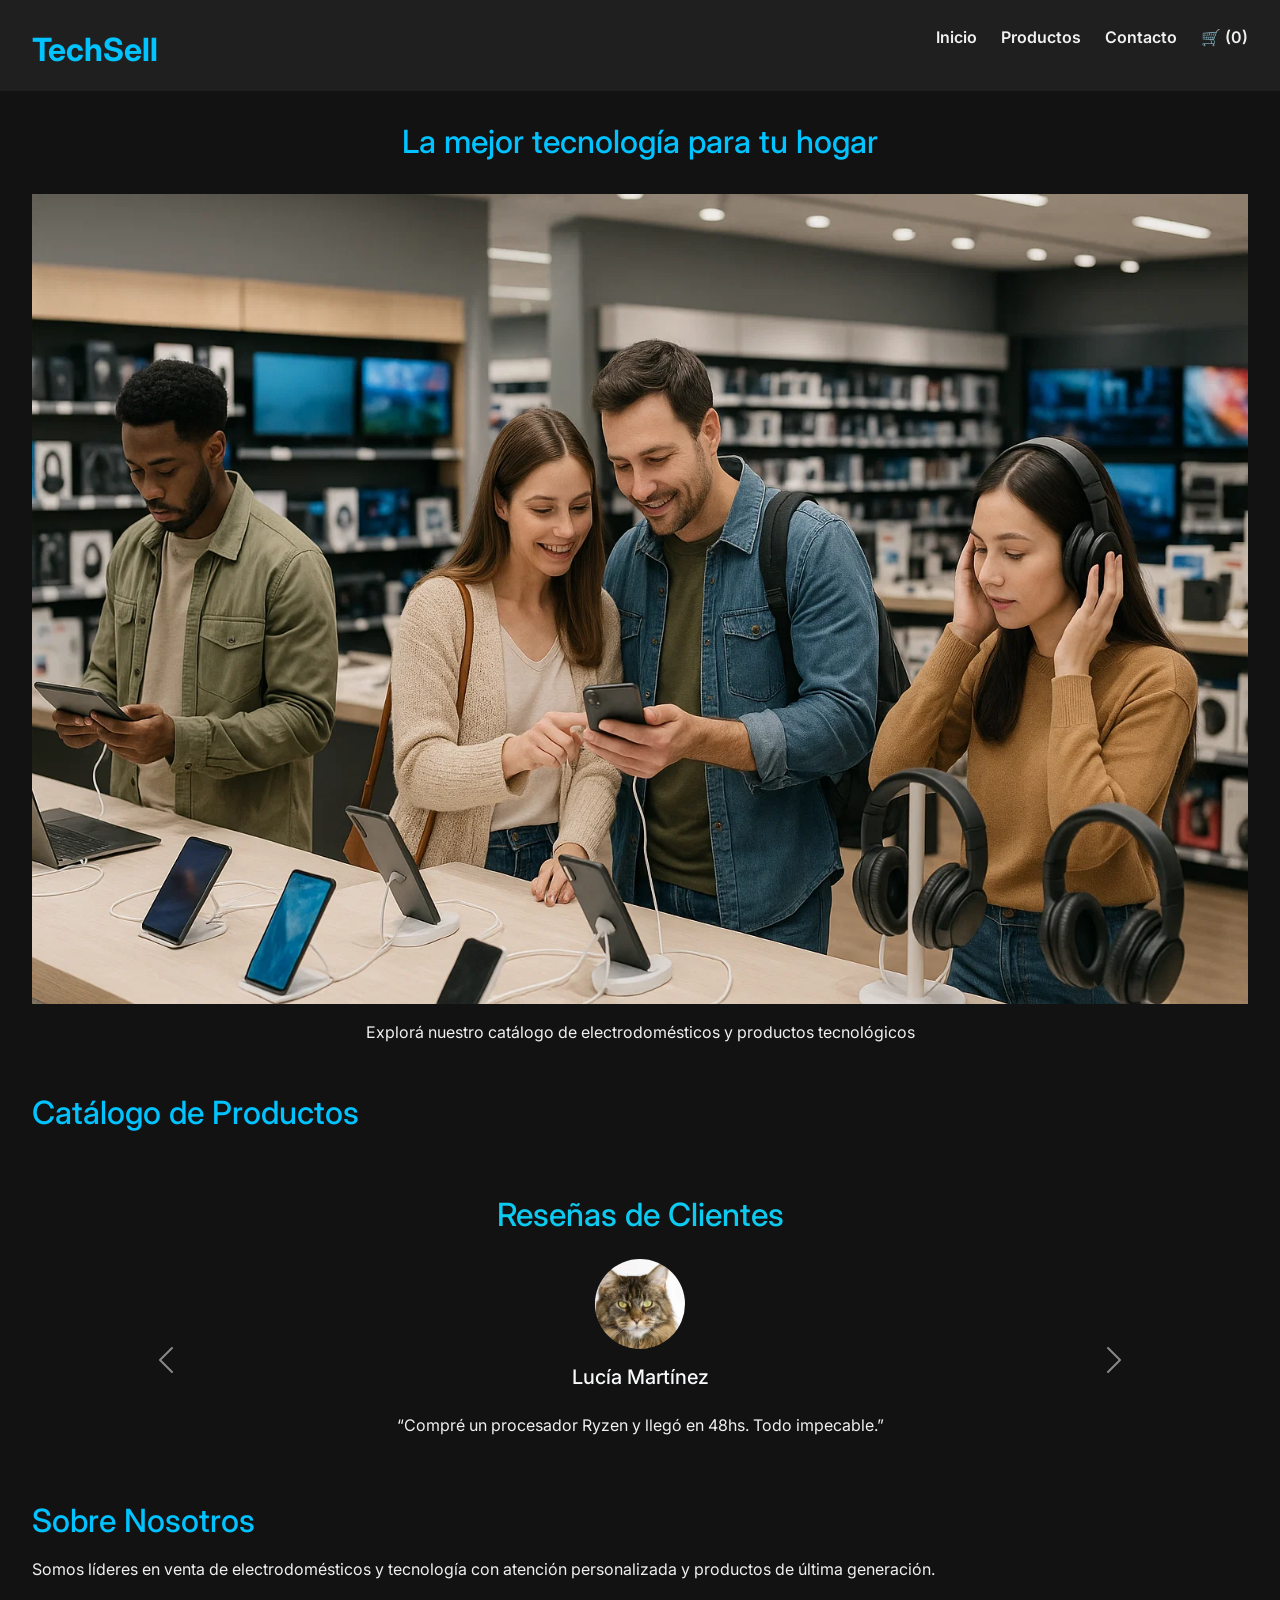
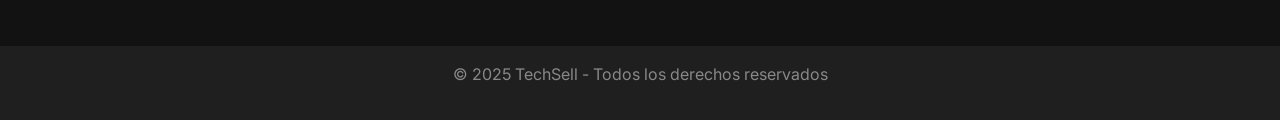
<file: index.html>
<!DOCTYPE html>
<html lang="es">
<head>
  <meta charset="UTF-8">
  <meta name="viewport" content="width=device-width, initial-scale=1.0">
  <link rel="icon" type="image/png" href="ImgVarias/logo.png">
  <title>TechSell</title>
  <link href="https://cdn.jsdelivr.net/npm/bootstrap@5.3.3/dist/css/bootstrap.min.css" rel="stylesheet">
  <link rel="stylesheet" href="styles.css">
</head>
<body>
  <header>
    <a href="index.html" style="text-decoration: none;">
      <button style="background: none; border: none; color: #00c3ff; font-size: 2rem; font-family: inherit; font-weight: bold; cursor: pointer; padding: 0;">
        TechSell
      </button>
    </a>
    <nav>
      <ul>
        <li><a href="#inicio">Inicio</a></li>
        <li><a href="#productos">Productos</a></li>
        <li><a href="contacto.html">Contacto</a></li>
        <li><a href="carrito.html">🛒</a></li>
      </ul>
    </nav>
  </header>

  <main>
    <section class="hero text-center d-flex flex-column align-items-center" id="inicio">
      <h2>La mejor tecnología para tu hogar</h2>
      <img src="ImgVarias/Front.webp" alt="Personas probando tecnología" class="img-fluid my-3">
      <p>Explorá nuestro catálogo de electrodomésticos y productos tecnológicos</p>
    </section>

    <section id="productos">
      <h2>Catálogo de Productos</h2>
      <div class="grid-productos" id="contenedor-productos">
        <!-- Productos dinámicos -->
      </div>
    </section>

    <section id="reseñas" class="my-5 container">
      <h2 class="text-center text-info mb-4">Reseñas de Clientes</h2>
      <div id="carouselReseñas" class="carousel slide" data-bs-ride="carousel">
        <div class="carousel-inner">

          <div class="carousel-item active">
            <div class="d-flex flex-column align-items-center text-center">
              <img src="reseñas/reseña 5.png" class="rounded-circle mb-3" width="90" height="90" alt="Cliente 1">
              <h5 class="text-light">Lucía Martínez</h5>
              <p class="text-muted"style="color: #00c3ff;"></p>“Compré un procesador Ryzen y llegó en 48hs. Todo impecable.”</p>
            </div>
          </div>

          <div class="carousel-item">
            <div class="d-flex flex-column align-items-center text-center">
              <img src="reseñas/reseña 2.png" class="rounded-circle mb-3" width="90" height="90" alt="Cliente 2">
              <h5 class="text-light">Tomás Herrera</h5>
              <p class="text-muted"style="color: #00c3ff;"></p>“Excelente asesoramiento y atención. TechSell 10/10.”</p>
            </div>
          </div>
          <div class="carousel-item">
            <div class="d-flex flex-column align-items-center text-center">
              <img src="reseñas/reseña 1.png" class="rounded-circle mb-3" width="90" height="90" alt="Cliente 2">
              <h5 class="text-light">Pedro</h5>
              <p class="text-muted"style="color: #00c3ff;"></p>“Llego bien la pantalla.”</p>
            </div>
          </div>
                    <div class="carousel-item">
            <div class="d-flex flex-column align-items-center text-center">
              <img src="reseñas/reseña 3.png" class="rounded-circle mb-3" width="90" height="90" alt="Cliente 2">
              <h5 class="text-light">Anai Bailly</h5>
              <p class="text-muted"style="color: #00c3ff;"></p>“La compu gamer le vino bien a mi hijo.”</p>
            </div>
          </div>
                    <div class="carousel-item">
            <div class="d-flex flex-column align-items-center text-center">
              <img src="reseñas/reseña 4.png" class="rounded-circle mb-3" width="90" height="90" alt="Cliente 2">
              <h5 class="text-light">Hernan Crespo</h5>
              <p class="text-muted"style="color: #00c3ff;"></p>“TechSell 10/10.”</p>
            </div>
          </div>
        </div>
        <button class="carousel-control-prev" type="button" data-bs-target="#carouselReseñas" data-bs-slide="prev">
          <span class="carousel-control-prev-icon"></span>
        </button>
        <button class="carousel-control-next" type="button" data-bs-target="#carouselReseñas" data-bs-slide="next">
          <span class="carousel-control-next-icon"></span>
        </button>
      </div>
    </section>

    <section id="sobre-nosotros">
      <h2>Sobre Nosotros</h2>
      <p>Somos líderes en venta de electrodomésticos y tecnología con atención personalizada y productos de última generación.</p>
    </section>
  </main>

  <footer>
    <p>&copy; 2025 TechSell - Todos los derechos reservados</p>
  </footer>

  <script src="productos-manuales.js"></script>
  <script src="script.js"></script>
  <script src="https://cdn.jsdelivr.net/npm/bootstrap@5.3.3/dist/js/bootstrap.bundle.min.js"></script>
</body>
</html>
</file>
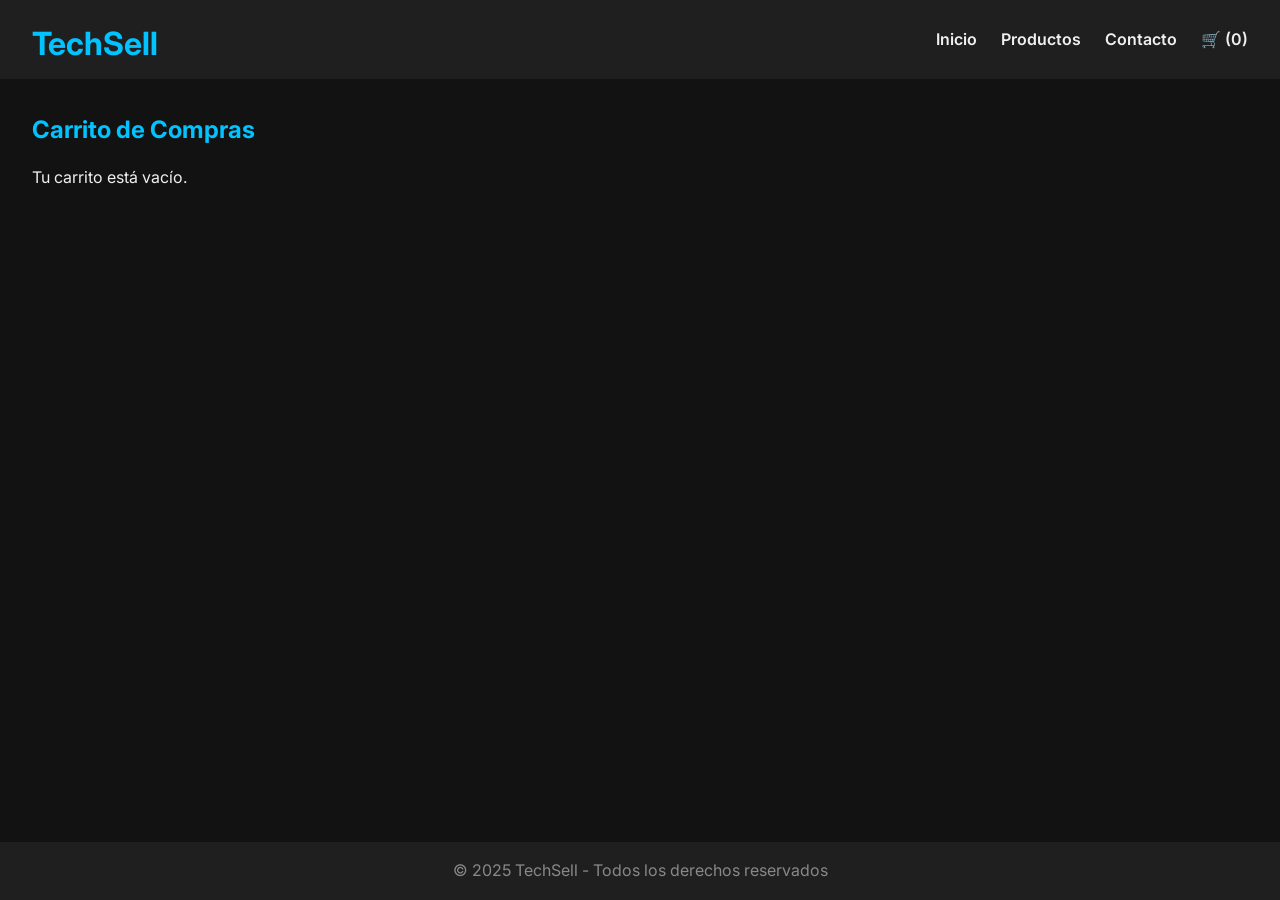
<file: carrito.html>
<html lang="es">
<head>
  <meta charset="UTF-8">
  <meta name="viewport" content="width=device-width, initial-scale=1.0">
  <title>Carrito - TechSell</title>
  <link rel="icon" type="image/png" href="ImgVarias/logo.png">
  <link rel="stylesheet" href="styles.css">
  <meta name="description" content="Revisá y editá los productos que agregaste al carrito en TechSell.">
</head>
<body>
  <header>
    <a href="index.html" style="text-decoration: none;">
      <button style="background: none; border: none; color: #00c3ff; font-size: 2rem; font-family: inherit; font-weight: bold; cursor: pointer; padding: 0;">
        TechSell
      </button>
    </a>
    <nav>
      <ul>
        <li><a href="index.html">Inicio</a></li>
        <li><a href="index.html#productos">Productos</a></li>
        <li><a href="contacto.html">Contacto</a></li>
        <li><a href="carrito.html">🛒</a></li>
      </ul>
    </nav>
  </header>

  <main>
    <section>
      <!-- Contenido generado por JS -->
    </section>
  </main>

  <footer>
    <p>&copy; 2025 TechSell - Todos los derechos reservados</p>
  </footer>

  <script src="script.js"></script>
</body>
</html>
</file>
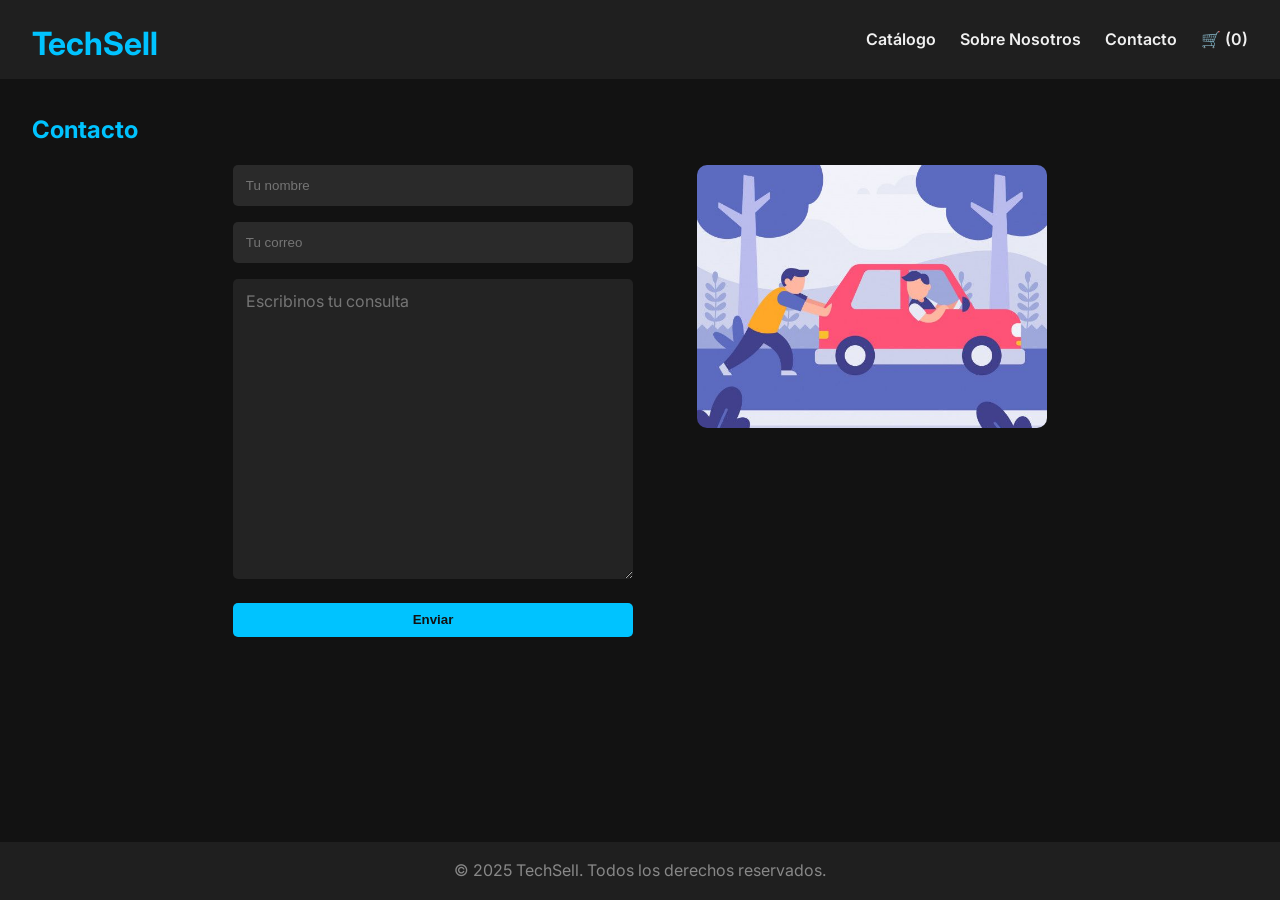
<file: contacto.html>
<!DOCTYPE html>
<html lang="es">
<head>
  <meta charset="UTF-8">
  <meta name="viewport" content="width=device-width, initial-scale=1.0" />
  <title>Contacto - TechSell</title>
  <link rel="icon" type="image/png" href="ImgVarias/logo.png">
  <link rel="stylesheet" href="styles.css" />
  <meta name="description" content="Contactate con TechSell para consultas o soporte sobre productos tecnológicos.">
</head>
<body>
  <header>
    <a href="index.html" style="text-decoration: none;">
      <button style="background: none; border: none; color: #00c3ff; font-size: 2rem; font-family: inherit; font-weight: bold; cursor: pointer; padding: 0;">
        TechSell
      </button>
    </a>
    <nav>
      <ul>
        <li><a href="index.html#catalogo">Catálogo</a></li>
        <li><a href="index.html#sobre-nosotros">Sobre Nosotros</a></li>
        <li><a href="contacto.html" class="activo">Contacto</a></li>
        <li><a href="carrito.html">🛒</a></li>
      </ul>
    </nav>
  </header>

  <main>
    <section class="contacto-section">
      <h2>Contacto</h2>
      <div class="contacto-contenido">
        <form id="form-contacto">
          <input type="text" name="nombre" placeholder="Tu nombre" required />
          <input type="email" name="email" placeholder="Tu correo" required />
          <textarea name="mensaje" placeholder="Escribinos tu consulta" required></textarea>
          <button type="submit">Enviar</button>
        </form>
        <div class="contacto-slider">
          <img id="slider-img" src="ImgVarias/imgaen ayuda.jfif" alt="Opiniones de clientes TechSell" />
        </div>
      </div>
    </section>
  </main>

  <footer>
    <p>&copy; 2025 TechSell. Todos los derechos reservados.</p>
  </footer>

  <script src="script.js"></script>
</body>
</html>
</file>
<file: styles.css>
@import url('https://fonts.googleapis.com/css2?family=Inter:wght@400;600&display=swap');

/* ===== Reset y configuración general ===== */
* {
  margin: 0;
  padding: 0;
  box-sizing: border-box;
}

html, body {
  height: 100%;
}

body {
  font-family: 'Inter', sans-serif;
  background-color: #121212;
  color: #f0f0f0;
  line-height: 1.6;
  min-height: 100vh;
  display: flex;
  flex-direction: column;
}

main {
  padding: 2rem;
  flex: 1;
}

/* ===== Header y navegación principal ===== */
header {
  background-color: #1f1f1f;
  padding: 1rem 2rem;
  display: flex;
  justify-content: space-between;
  align-items: center;
}

header h1 {
  color: #00c3ff;
}

nav ul {
  list-style: none;
  display: flex;
  gap: 1.5rem;
}

nav a {
  color: #f0f0f0;
  text-decoration: none;
  font-weight: 600;
  transition: color 0.3s;
}

nav a:hover {
  color: #00c3ff;
}

/* ===== Títulos y estructura principal ===== */
main {
  padding: 2rem;
}

h2 {
  margin-bottom: 1rem;
  color: #00c3ff;
}

/* ===== Grilla de productos ===== */
.grid-productos {
  display: grid;
  grid-template-columns: repeat(auto-fit, minmax(250px, 1fr));
  gap: 2rem;
}

.grid-centrado {
  justify-content: center;
}

/* ===== Tarjetas de producto ===== */
.producto {
  background-color: #1e1e1e;
  padding: 1rem;
  border-radius: 10px;
  text-align: center;
  box-shadow: 0 0 10px rgba(0,0,0,0.4);
  display: flex;
  flex-direction: column;
  justify-content: space-between;
  height: 100%;
}

.producto .contenido-info {
  flex: 1;
  display: flex;
  flex-direction: column;
  justify-content: space-between;
}

.producto-img-container {
  position: relative;
  display: flex;
  justify-content: center;
  align-items: center;
}

.producto-img-container img {
  display: block;
  width: 200px;
  height: 150px;
  object-fit: cover;
  border-radius: 8px;
}

/* ===== Botón agregar al carrito (hover) ===== */
.btn-carrito {
  position: absolute;
  bottom: 10px;
  left: 50%;
  transform: translateX(-50%);
  opacity: 0;
  pointer-events: none;
  transition: opacity 0.3s;
}

.producto-img-container:hover .btn-carrito {
  opacity: 1;
  pointer-events: auto;
}

.producto h3 {
  margin-top: 1rem;
  color: #ffffff;
}

.producto p {
  color: #a9a9a9;
}

/* ===== Botones generales ===== */
button {
  margin-top: 0.5rem;
  background-color: #00c3ff;
  color: #121212;
  border: none;
  padding: 0.6rem 1.2rem;
  border-radius: 5px;
  cursor: pointer;
  font-weight: bold;
  transition: background 0.3s;
}

button:hover {
  background-color: #009ec9;
}

button:focus {
  outline: 2px solid #00c3ff;
  outline-offset: 2px;
}

/* ===== Secciones generales ===== */
section {
  margin-bottom: 2rem;
}

/* ===== Botones del carrito (Pagar/Cancelar) ===== */
.botones-carrito {
  display: flex;
  gap: 1rem;
  justify-content: center;
  margin-top: 1rem;
}

/* ===== Total del carrito ===== */
.total-carrito {
  display: flex;
  justify-content: space-between;
  align-items: center;
  background-color: #1e1e1e;
  padding: 1rem 2rem;
  margin-top: 2rem;
  border-radius: 10px;
  flex-wrap: wrap;
  gap: 1rem;
  min-height: 80px;
}

.total-carrito p {
  font-size: 1.2rem;
  font-weight: bold;
  color: #00c3ff;
  margin: 0;
}

.total-carrito button {
  font-size: 1rem;
  padding: 0.8rem 1.5rem;
  background-color: #00c3ff;
  color: #121212;
  border: none;
  border-radius: 5px;
  cursor: pointer;
  font-weight: bold;
  transition: background 0.3s;
}

.total-carrito button:hover {
  background-color: #009ec9;
}

/* ===== Footer ===== */
footer {
  text-align: center;
  padding: 1rem;
  background-color: #1f1f1f;
  color: #888;
}

/* ===== Formulario de contacto ===== */
form {
  display: flex;
  flex-direction: column;
  gap: 1rem;
  max-width: 500px;         
  width: 100%;
  margin-left: 0;           
  margin-right: auto;       
  margin-top: 3rem;         
}

input, textarea {
  padding: 0.8rem;
  border: none;
  border-radius: 5px;
  background-color: #2a2a2a;
  color: #ffffff;
}

form textarea {
  min-height: 300px;
  resize: vertical;
  font-family: 'Inter', monospace;
  font-size: 1rem;
  background-color: #232323;
  color: #f0f0f0;
  padding: 0.8rem;
  border-radius: 5px;
  border: none;
}

/* ===== Sección de contacto (estructura y slider) ===== */
.contacto-section .contacto-contenido {
  display: flex;
  align-items: flex-start;
  gap: 4rem;
  justify-content: center;
}

.contacto-slider {
  min-width: 300px;
  max-width: 350px;
  width: 100%;
  display: flex;
  justify-content: flex-start; 
  align-items: flex-start;
  margin-left: 0;
}

.contacto-slider img {
  width: 100%;
  max-width: 350px;
  border-radius: 10px;
  object-fit: cover;
  aspect-ratio: 4/3;
  background: #232323;
}

.contacto-section form {
  flex: 1;
  max-width: 400px;
  margin-left: 0;
  margin-right: 0;    
  margin-top: 0;
}

.contacto-section .contacto-contenido {
  width: 900px;
  max-width: 100%;
  margin: 0 auto;
}

/* ===== Media queries (responsivo) ===== */
@media (max-width: 768px) {
  .grid-productos {
    grid-template-columns: 1fr !important;
  }

  .producto {
    width: 100%;
  }

  .total-carrito {
    flex-direction: column;
    align-items: flex-start;
    text-align: left;
  }

  .total-carrito button {
    width: 100%;
    text-align: center;
  }

  nav ul {
    flex-direction: column;
    gap: 0.5rem;
    align-items: flex-start;
  }

  .contacto-section .contacto-contenido {
    flex-direction: column;
    align-items: stretch;
  }
}
</file>
